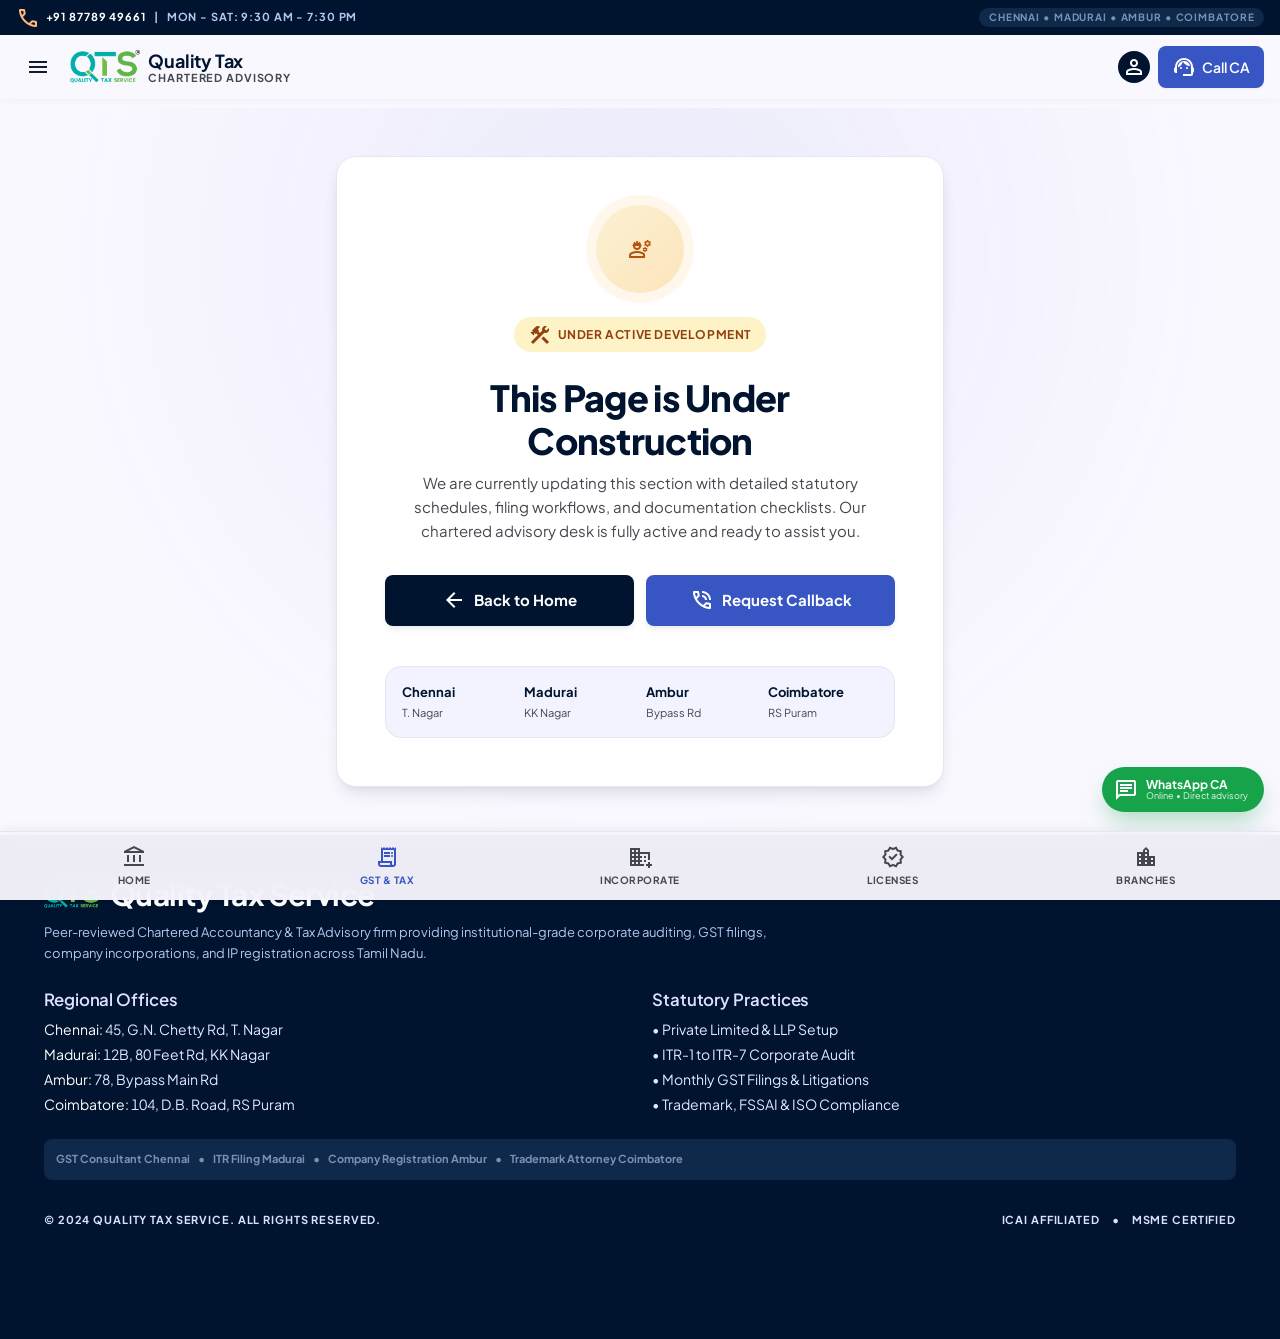
<file: about.html>
<!DOCTYPE html>
<html lang="en">
<head>
  <meta charset="utf-8">
  <title>Quality Tax Service | Under Construction</title>
  <meta http-equiv="refresh" content="0; url=under-construction.html">
  <script>window.location.replace("under-construction.html");</script>
</head>
<body>
  <p>Redirecting to <a href="under-construction.html">under-construction.html</a>...</p>
</body>
</html>
</file>
